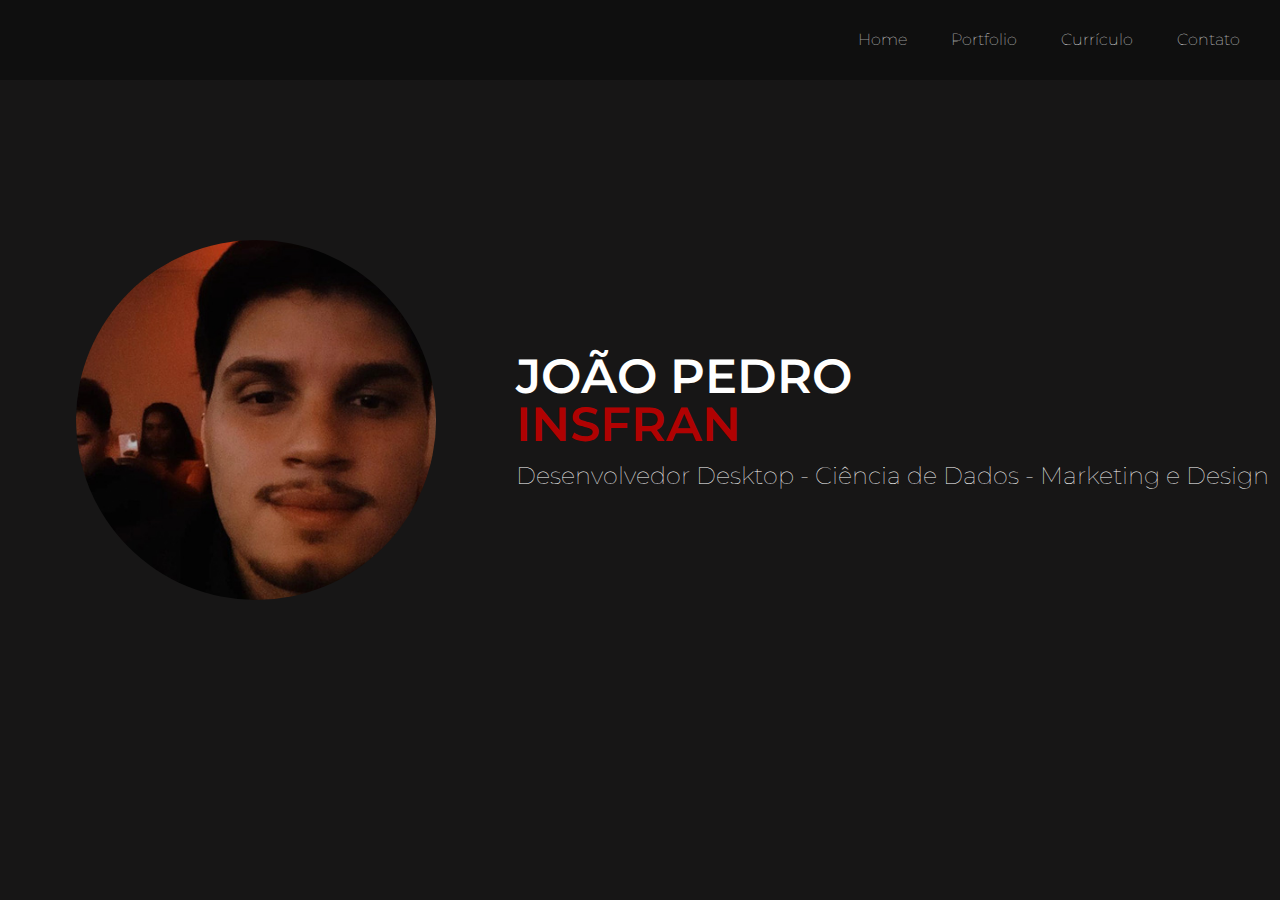
<file: index.html>
<!DOCTYPE html>

<html>

	<head>
		<title>Seu Nome - Portfolio Online</title>

		<meta charset="utf-8">
		<link rel="stylesheet" href="css/styles.css">
		<link href="https://fonts.googleapis.com/css2?family=Montserrat:ital,wght@0,100..900;1,100..900&display=swap" rel="stylesheet">
		<script type="text/javascript" src="js/scripts.js"></script>


	</head>


	<body>

			<div id = "navigation" class = "navigation">
				<ul>
					<li><a href="index.html">Home</a></li>
					<li><a href="portfolio.html">Portfolio</a></li>
					<li><a href="curriculo.html">Currículo</a></li>
					<li><a href="contato.html">Contato</a></li>
					<li id = "icone-lista"class = "icone-lista" onclick="openNav()">&#9776;</li>

				</ul>
			</div>

			<div class = "capa">
				<div class="profile-pic">
					<img src="img/joao.jpg" alt="Foto de João Pedro">
				</div>

				<div class = "profile-title">
					<h1>João Pedro <span>Insfran</span></h1>
					<h2>Desenvolvedor Desktop - Ciência de Dados - Marketing e Design</h2>
				</div>

				
			</div>


		

	</body>

</html>
</file>
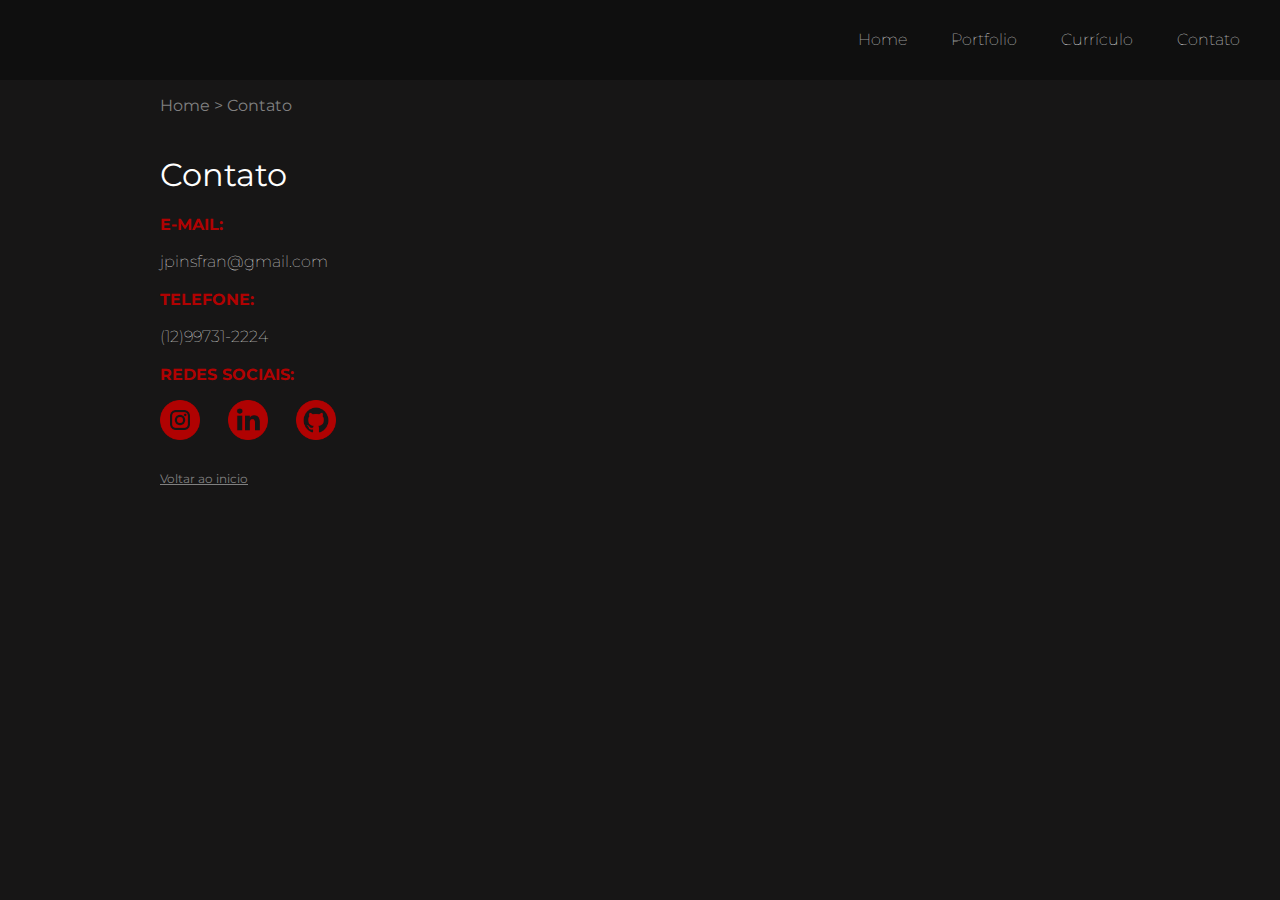
<file: contato.html>
<!DOCTYPE html>

<html>

	<head>
		<title>Contato - João Pedro</title>

		<meta charset="utf-8">
		<link rel="stylesheet" href="css/styles.css">
		<link href="https://fonts.googleapis.com/css2?family=Montserrat:ital,wght@0,100..900;1,100..900&display=swap" rel="stylesheet">
		<script type="text/javascript" src="js/scripts.js"></script>

	</head>


	<body>
			<div id = "navigation" class = "navigation">
				<ul>
					<li><a href="index.html">Home</a></li>
					<li><a href="portfolio.html">Portfolio</a></li>
					<li><a href="curriculo.html">Currículo</a></li>
					<li><a href="contato.html">Contato</a></li>
					<li id = "icone-lista"class = "icone-lista" onclick="openNav()">&#9776;</li>

				</ul>
			</div>

			<div class= "main">
				<ul class ="caminho">
					<a href = "index.html"class = "pagina"href="index.html"><li>Home</li></a>
					<li>></li>
					<li>Contato</li>
				</ul>

				<h1>Contato</h1>
					<h3>E-mail:</h3>
						<p>jpinsfran@gmail.com</p>

					<h3>Telefone:</h3>
						<p>(12)99731-2224</p>

					<h3>Redes Sociais:</h3>
						
						<div style = "background-image: url('img/instagram.png')" class="icone">
							<a href="https://www.instagram.com/joaopedro_insfran/" target = "_blank">
								<div class = "icone-box">
								</div>
							</a>
						</div>
						<div style = "background-image: url('img/linkedin.png')" class="icone">
							<a href="https://www.linkedin.com/in/jpinsfran/" target = "_blank">
								<div class = "icone-box">
								</div>
							</a>
						</div>
						<div style = "background-image: url('img/github.png')" class="icone">
							<a href="https://github.com/jpinsfran" target = "_blank">
								<div class = "icone-box">
								</div>
							</a>
						</div>
					<br><a class = "retornar"href="index.html">Voltar ao inicio</a>
						
			</div>	

			

	</body>

</html>
</file>
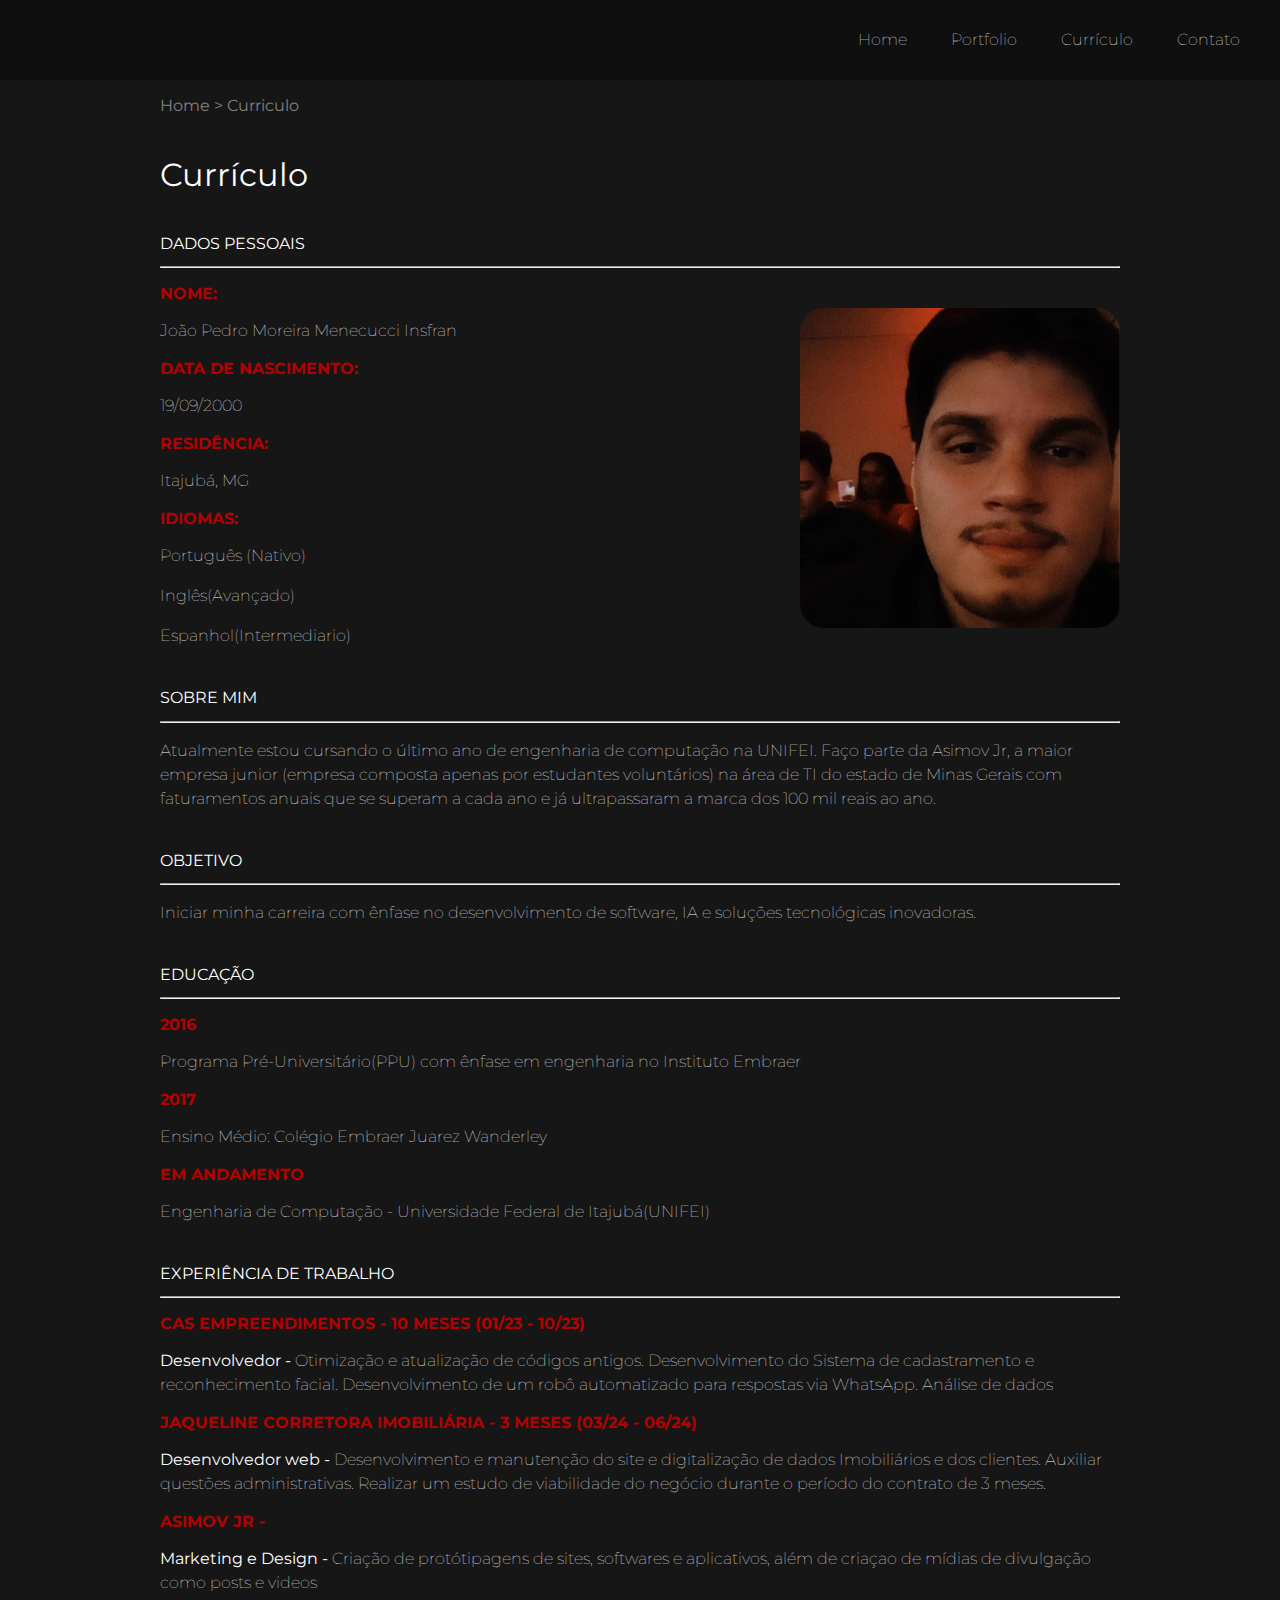
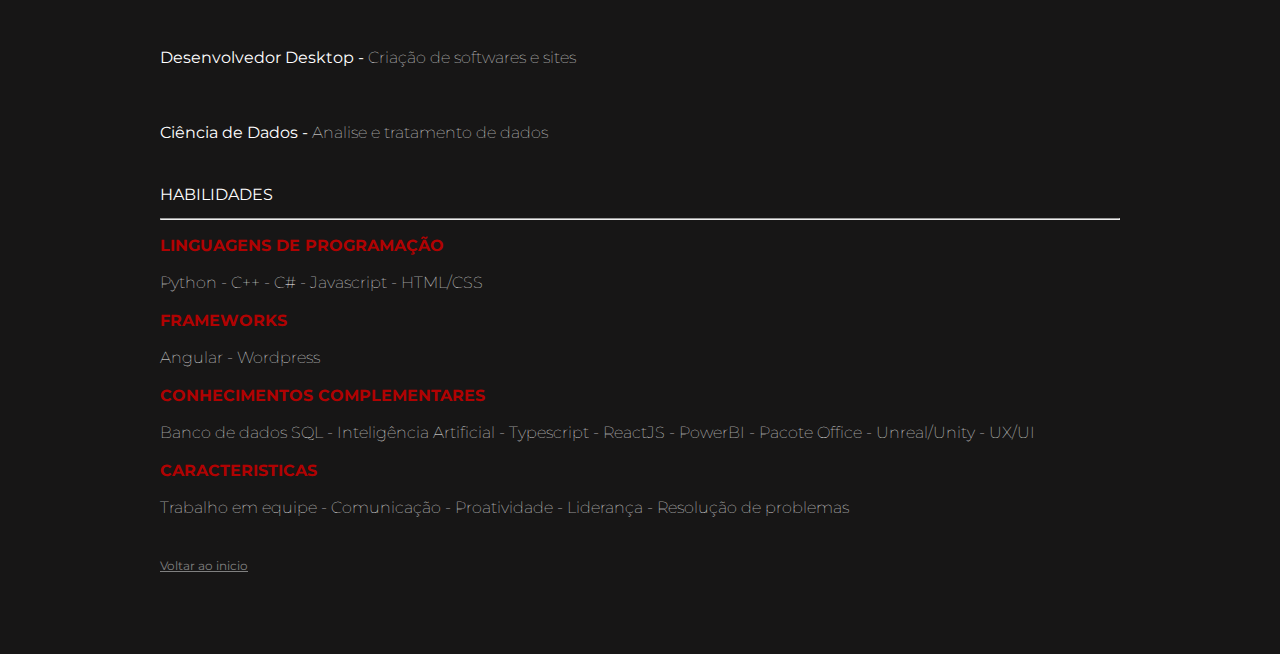
<file: curriculo.html>
<!DOCTYPE html>

<html>

	<head>
		<title>Currículo - Seu Nome</title>

		<meta charset="utf-8">
		<link rel="stylesheet" href="css/styles.css">
		<link href="https://fonts.googleapis.com/css2?family=Montserrat:ital,wght@0,100..900;1,100..900&display=swap" rel="stylesheet">
		<script type="text/javascript" src="js/scripts.js"></script>

	</head>


	<body>

			<div id = "navigation" class = "navigation">
				<ul>
					<li><a href="index.html">Home</a></li>
					<li><a href="portfolio.html">Portfolio</a></li>
					<li><a href="curriculo.html">Currículo</a></li>
					<li><a href="contato.html">Contato</a></li>
					<li id = "icone-lista"class = "icone-lista" onclick="openNav()">&#9776;</li>

				</ul>
			</div>

			
			<div class = "main">
								
				<ul class ="caminho">
					<a href = "index.html"class = "pagina"href="index.html"><li>Home</li></a>
					<li>></li>
					<li>Curriculo</li>
				</ul>

				<h1>Currículo</h1>

					
					<h2>Dados Pessoais</h2>
					<hr>

						<img class = "cv-pic"src ="img/joao.jpg" alt = "Foto de João Pedro">

						<h3>Nome:</h3>

							<p>João Pedro Moreira Menecucci Insfran</p>

						<h3>Data de Nascimento:</h3>

							<p>19/09/2000</p>

						<h3>Residência:</h3>

							<p>Itajubá, MG</p>

						<h3>Idiomas:</h3>

							<p>Português (Nativo)</p>
							<p>Inglês(Avançado)</p>
							<p>Espanhol(Intermediario)</p>
							
					
					<h2>Sobre Mim</h2>
					<hr>

							<p>Atualmente estou cursando o último ano de engenharia de computação na UNIFEI. Faço parte da Asimov Jr, a maior empresa junior (empresa composta apenas por estudantes voluntários) na área de TI do estado de Minas Gerais com faturamentos anuais que se superam a cada ano e já ultrapassaram a marca dos 100 mil reais ao ano.</p>

					<h2>Objetivo</h2>
					<hr>

							<p>Iniciar minha carreira com ênfase no desenvolvimento de software, IA e soluções tecnológicas inovadoras.</p>
					<h2>Educação</h2>
					<hr>

						<h3>2016</h3>

							<p>Programa Pré-Universitário(PPU) com ênfase em engenharia no Instituto Embraer</p>

						<h3>2017</h3>

							<p>Ensino Médio: Colégio Embraer Juarez Wanderley</p>

						<h3>Em andamento</h3>

							<p>Engenharia de Computação - Universidade Federal de Itajubá(UNIFEI)</p>

					<h2>Experiência de Trabalho</h2>
					<hr>

						<h3>CAS Empreendimentos - 10 Meses (01/23 - 10/23)</h3>

							<p><b>Desenvolvedor - </b>Otimização e atualização de códigos antigos. Desenvolvimento do Sistema de cadastramento e reconhecimento facial. Desenvolvimento de um robô automatizado para respostas via WhatsApp. Análise de dados</p>

						<h3>Jaqueline Corretora Imobiliária - 3 Meses (03/24 - 06/24)</h3>

							<p><b>Desenvolvedor web - </b>Desenvolvimento e manutenção do site e digitalização de dados Imobiliários e dos clientes. Auxiliar questões administrativas. Realizar um estudo de viabilidade do negócio durante o período do contrato de 3 meses.</p>

						<h3>Asimov Jr - </h3>

							<p><b>Marketing e Design - </b>Criação de protótipagens de sites, softwares e aplicativos, além de criaçao de mídias de divulgação como posts e videos</p>
							<br>
							<p><b>Desenvolvedor Desktop - </b>Criação de softwares e sites</p>
							<br>
							<p><b>Ciência de Dados - </b>Analise e tratamento de dados</p>


					<h2>Habilidades</h2>
					<hr>

						<h3>Linguagens de Programação</h3>

							<p>Python - C++ - C# - Javascript - HTML/CSS</p>

						<h3>Frameworks</h3>

							<p>Angular - Wordpress</p>

						<h3>Conhecimentos complementares</h3>

							<p>Banco de dados SQL - Inteligência Artificial - Typescript - ReactJS - PowerBI - Pacote Office - Unreal/Unity - UX/UI</p>

						<h3>Caracteristicas</h3>

							<p>Trabalho em equipe - Comunicação - Proatividade - Liderança - Resolução de problemas</p>
					

				<br><a class = "retornar"href="index.html">Voltar ao inicio</a>


			</div>

				

	</body>

</html>
</file>
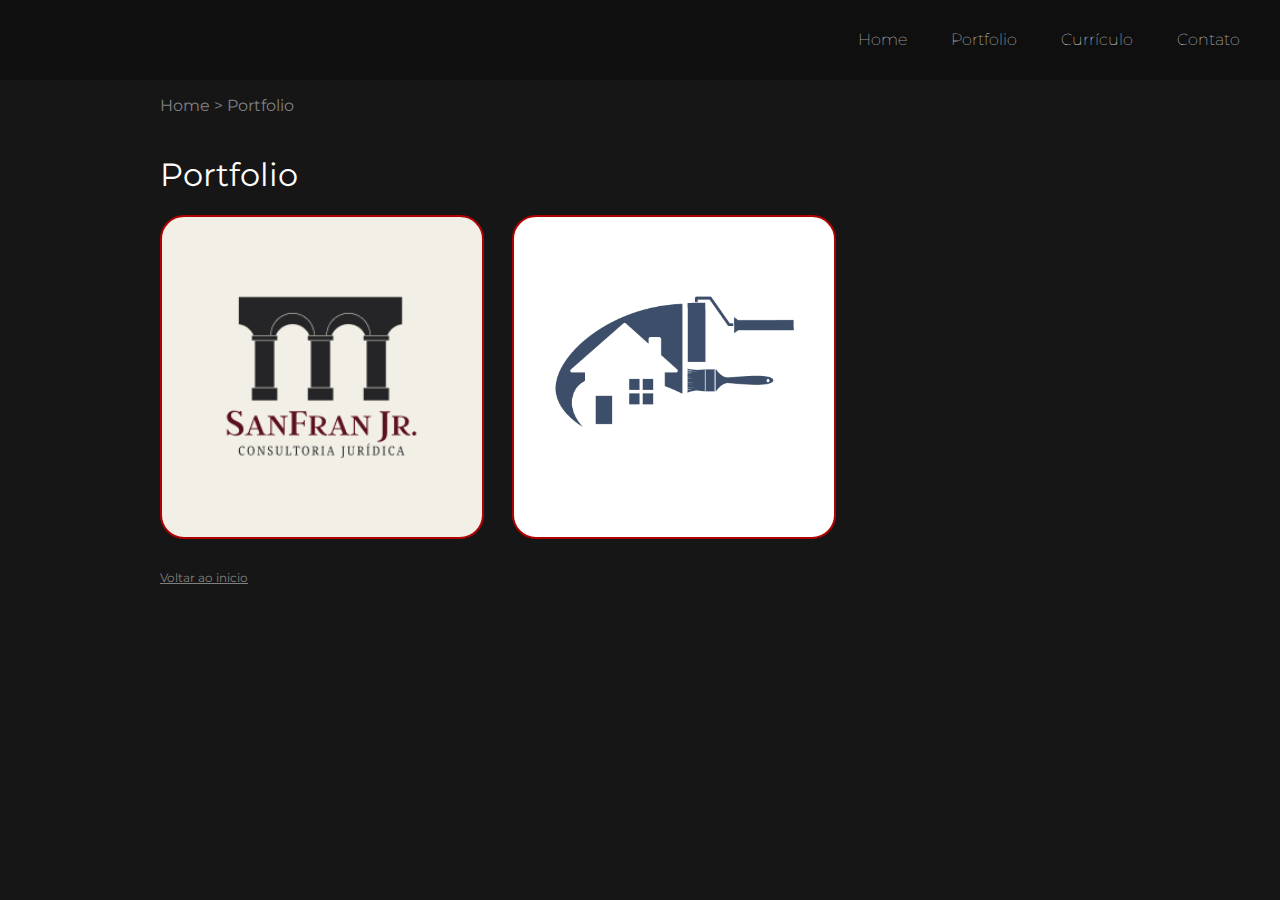
<file: portfolio.html>
<!DOCTYPE html>

<html>

	<head>
		<title>Portfolio - Seu Nome</title>

		<meta charset="utf-8">
		<link rel="stylesheet" href="css/styles.css">
		<link href="https://fonts.googleapis.com/css2?family=Montserrat:ital,wght@0,100..900;1,100..900&display=swap" rel="stylesheet">
		<script type="text/javascript" src="js/scripts.js"></script>


	</head>


	<body>	
			<div id = "navigation" class = "navigation">
				<ul>
					<li><a href="index.html">Home</a></li>
					<li><a href="portfolio.html">Portfolio</a></li>
					<li><a href="curriculo.html">Currículo</a></li>
					<li><a href="contato.html">Contato</a></li>
					<li id = "icone-lista"class = "icone-lista" onclick="openNav()">&#9776;</li>

				</ul>
			</div>
				
			<div class = "main">
				
				
				<ul class ="caminho">
					<a href = "index.html"class = "pagina"href="index.html"><li>Home</li></a>
					<li>></li>
					<li>Portfolio</li>
				</ul>

				<h1>Portfolio</h1>

				
				<div style="background-image: url('img/sanfran/sanfranjr.png')" class="miniatura">
					<a href ="paginas/sanfran.html">
					<div class="blackbox">
						<div class="blackbox-text">
							<h1>SanFran Jr</h1>
							<h2>Prototipagem</h2>
						</div>
					</div></a>
				</div>
				
				<div style = "background-image: url('img/construmax/construmax.png')" class="miniatura">
					<a href ="paginas/construmax.html">
					<div class="blackbox">
						<div class="blackbox-text">
							<h1>Nome do projeto</h1>
							<h2>Função</h2>
						</div>
					</div></a>
				</div>
				

				<br><a class = "retornar"href="index.html">Voltar ao inicio</a>

			</div>	

			

	</body>

</html>
</file>
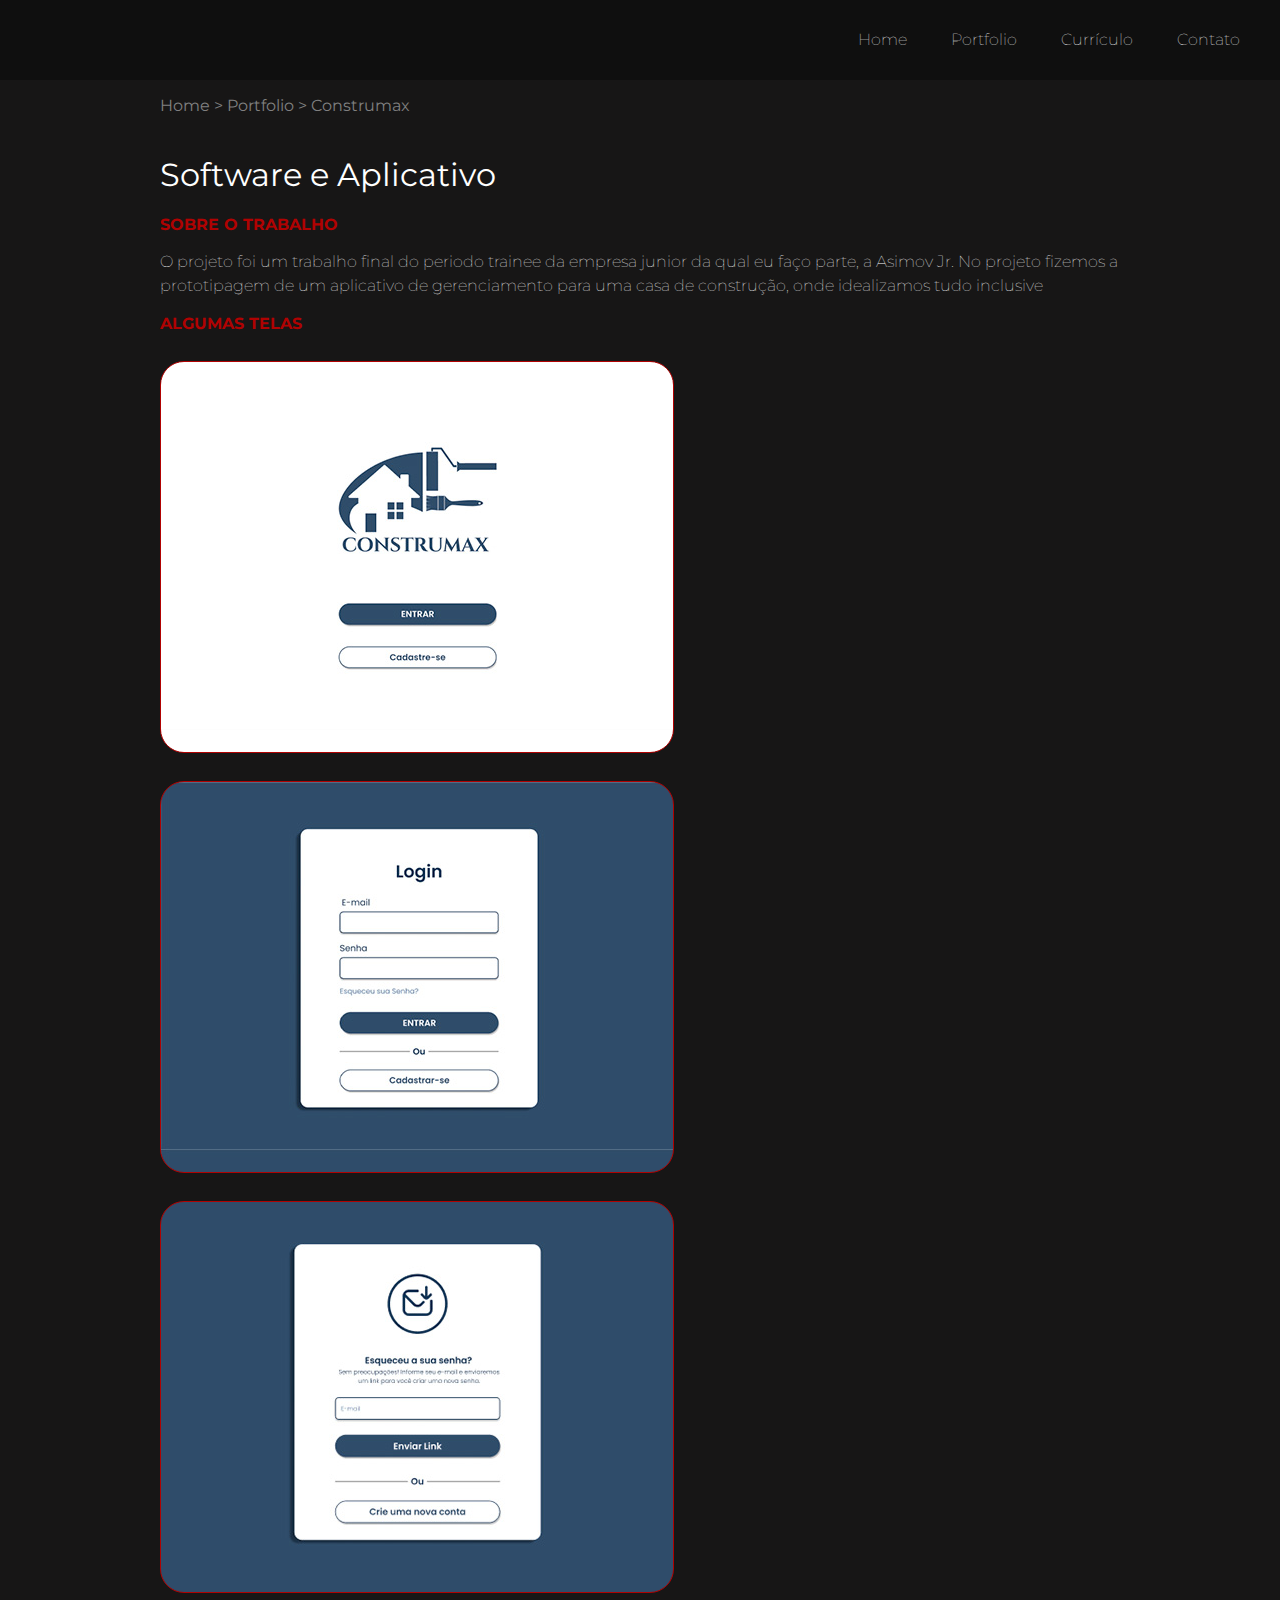
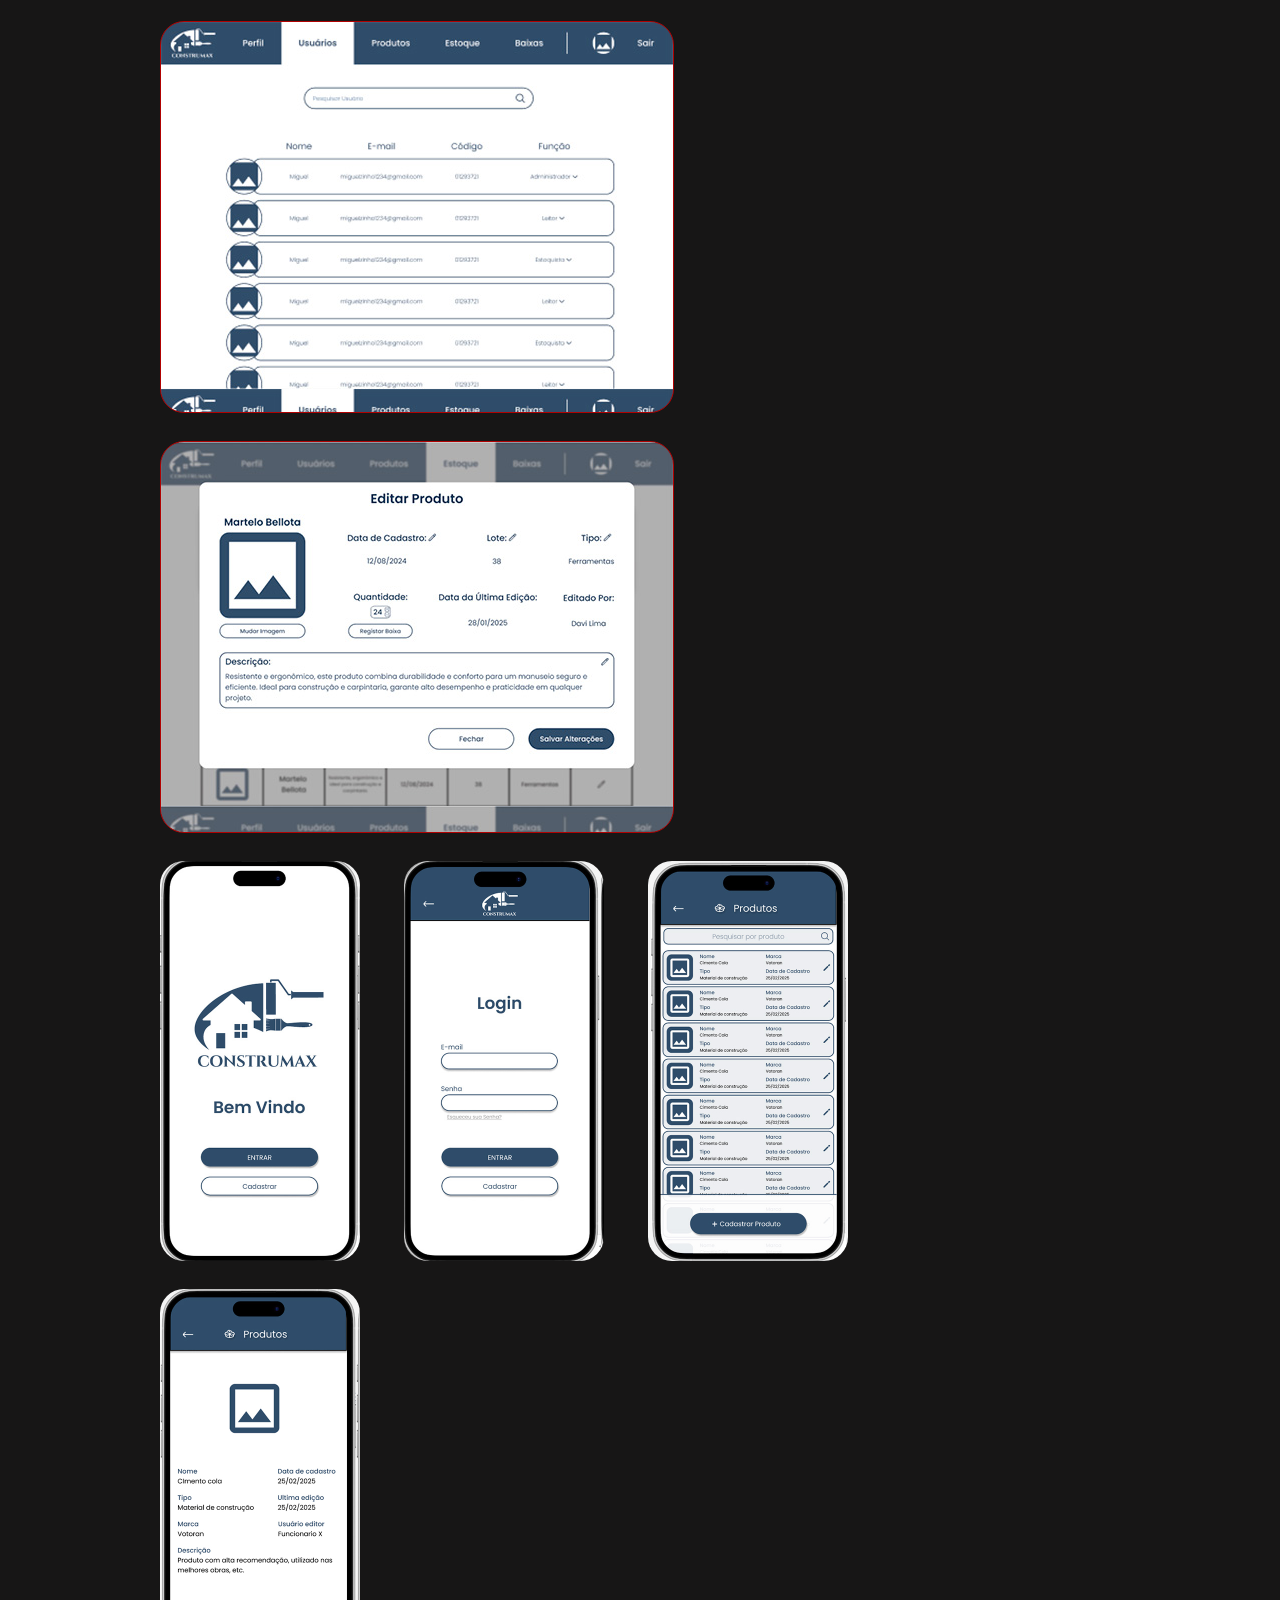
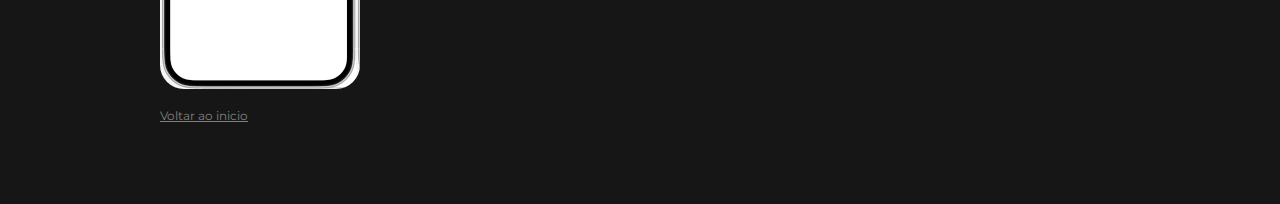
<file: paginas/construmax.html>
<!DOCTYPE html>

<html>

	<head>
		<title>Projeto - Construmax</title>

		<meta charset="utf-8">
		<link rel="stylesheet" href="../css/styles.css">
		<link href="https://fonts.googleapis.com/css2?family=Montserrat:ital,wght@0,100..900;1,100..900&display=swap" rel="stylesheet">
		<script type="text/javascript" src="../js/scripts.js"></script>


	</head>


	<body>	
			<div id = "navigation" class = "navigation">
				<ul>
					<li><a href="../index.html">Home</a></li>
					<li><a href="../portfolio.html">Portfolio</a></li>
					<li><a href="../curriculo.html">Currículo</a></li>
					<li><a href="../contato.html">Contato</a></li>
					<li id = "icone-lista"class = "icone-lista" onclick="openNav()">&#9776;</li>

				</ul>
			</div>
				
			<div class = "main">
				
				
				<ul class ="caminho">
					<a href = "../index.html"class = "pagina"><li>Home</li></a>
					<li>></li>
					<a href = "../portfolio.html"class = "pagina"><li>Portfolio</li></a>
					<li>></li>
					<li>Construmax</li>
				</ul>

				<h1>Software e Aplicativo</h1>
				<h3>Sobre o trabalho</h3>

				<p>O projeto foi um trabalho final do periodo trainee da empresa junior da qual eu faço parte, a Asimov Jr. No projeto fizemos a prototipagem de um aplicativo de gerenciamento para uma casa de construção, onde idealizamos tudo inclusive</p>
				
				<h3>Algumas telas</h3>

				
				<div style="background-image: url('../img/construmax/tela1.jpg')" class="trabalhos">
				</div>
				
				<div style = "background-image: url('../img/construmax/tela2.jpg')" class="trabalhos">
				</div>
				<div style="background-image: url('../img/construmax/tela3.jpg')" class="trabalhos">
				</div>
				
				<div style = "background-image: url('../img/construmax/tela4.jpg')" class="trabalhos">
				</div>
				<div style="background-image: url('../img/construmax/tela5.jpg')" class="trabalhos">
				</div>
				<br>
				<div style = "background-image: url('../img/construmax/mobile1.jpg')" class="mobile-pic">
				</div>
				<div style = "background-image: url('../img/construmax/mobile2.jpg')" class="mobile-pic">
				</div>
				<div style = "background-image: url('../img/construmax/mobile3.jpg')" class="mobile-pic">
				</div>
				<div style = "background-image: url('../img/construmax/mobile4.jpg')" class="mobile-pic">
				</div>

				<br><a class = "retornar"href="../index.html">Voltar ao inicio</a>

			</div>	

			

	</body>

</html>
</file>
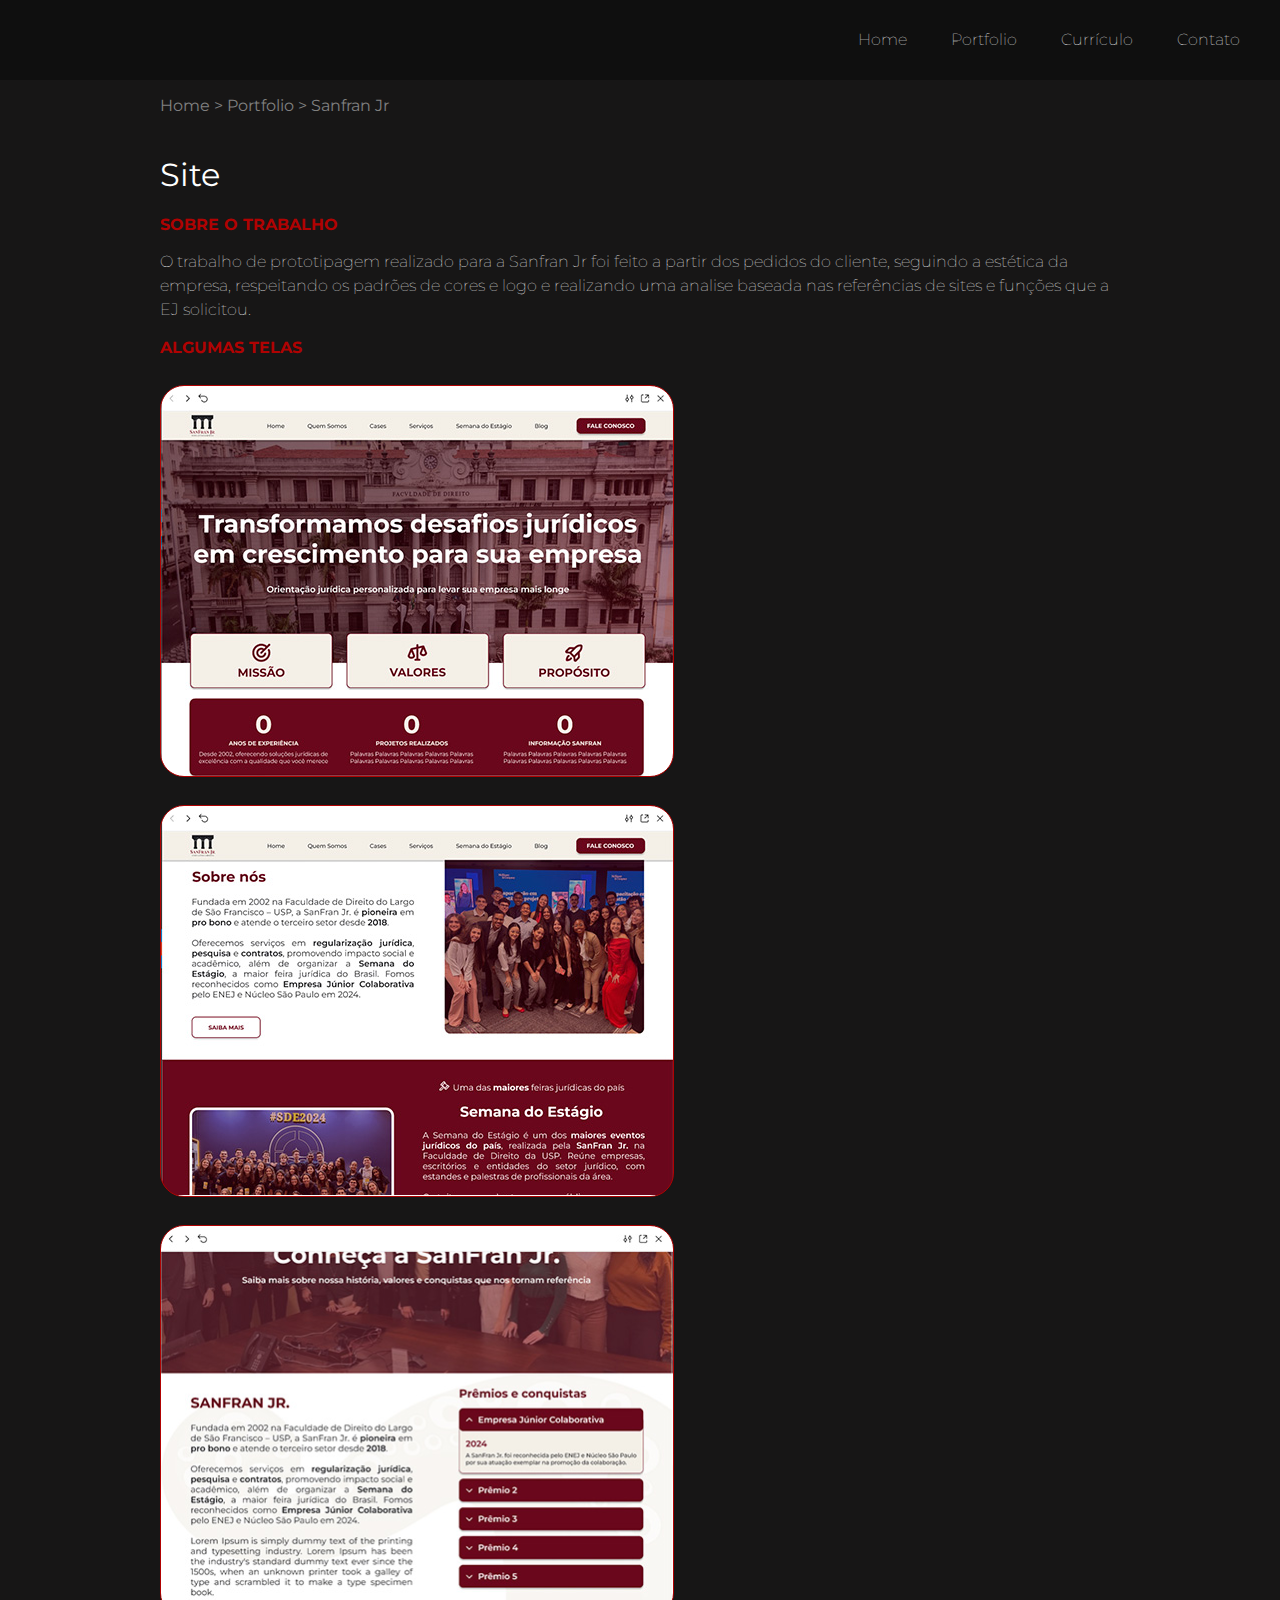
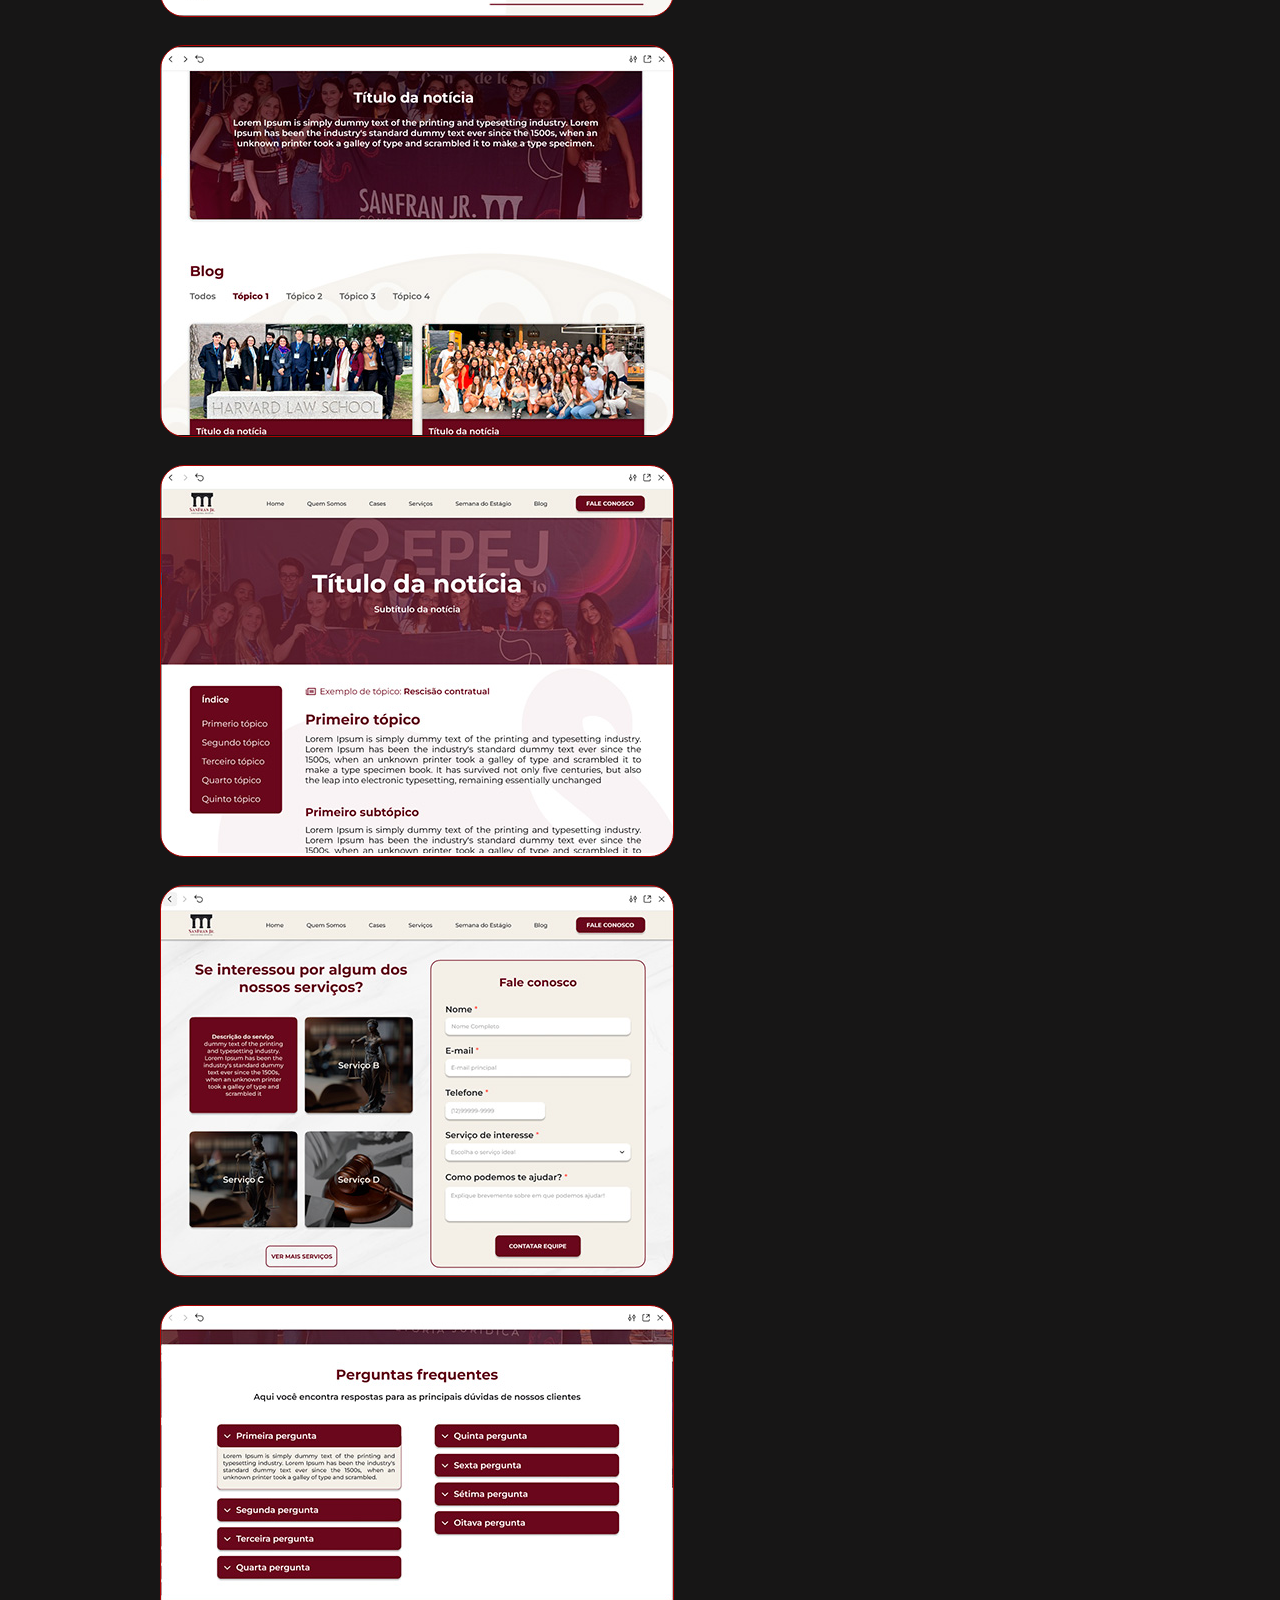
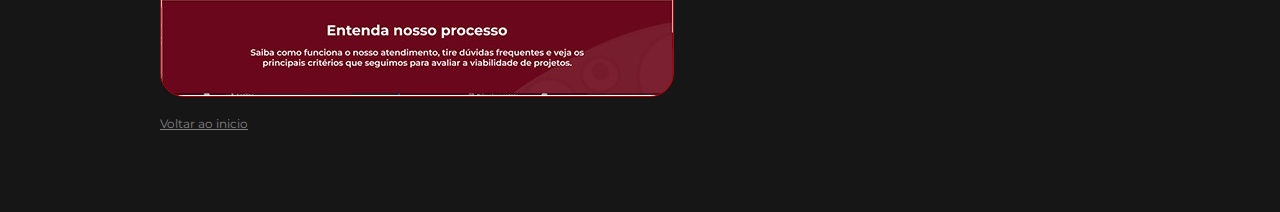
<file: paginas/sanfran.html>
<!DOCTYPE html>

<html>

	<head>
		<title>Trabalho - Sanfran Jr</title>

		<meta charset="utf-8">
		<link rel="stylesheet" href="../css/styles.css">
		<link href="https://fonts.googleapis.com/css2?family=Montserrat:ital,wght@0,100..900;1,100..900&display=swap" rel="stylesheet">
		<script type="text/javascript" src="../js/scripts.js"></script>


	</head>


	<body>	
			<div id = "navigation" class = "navigation">
				<ul>
					<li><a href="../index.html">Home</a></li>
					<li><a href="../portfolio.html">Portfolio</a></li>
					<li><a href="../curriculo.html">Currículo</a></li>
					<li><a href="../contato.html">Contato</a></li>
					<li id = "icone-lista"class = "icone-lista" onclick="openNav()">&#9776;</li>

				</ul>
			</div>
				
			<div class = "main">
				
				
				<ul class ="caminho">
					<a href = "../index.html"class = "pagina"><li>Home</li></a>
					<li>></li>
					<a href = "../portfolio.html"class = "pagina"><li>Portfolio</li></a>
					<li>></li>
					<li>Sanfran Jr</li>
				</ul>

				<h1>Site</h1>
				<h3>Sobre o trabalho</h3>

				<p>O trabalho de prototipagem realizado para a Sanfran Jr foi feito a partir dos pedidos do cliente, seguindo a estética da empresa, respeitando os padrões de cores e logo e realizando uma analise baseada nas referências de sites e funções que a EJ solicitou. </p>
				
				<h3>Algumas telas</h3>

				
				<div style="background-image: url('../img/sanfran/tela1.jpg')" class="trabalhos">
				</div>
				
				<div style = "background-image: url('../img/sanfran/tela2.jpg')" class="trabalhos">
				</div>
				<div style="background-image: url('../img/sanfran/tela3.jpg')" class="trabalhos">
				</div>
				
				<div style = "background-image: url('../img/sanfran/tela4.jpg')" class="trabalhos">
				</div>
				<div style="background-image: url('../img/sanfran/tela5.jpg')" class="trabalhos">
				</div>
				<div style = "background-image: url('../img/sanfran/tela6.jpg')" class="trabalhos">
				</div>
				<div style = "background-image: url('../img/sanfran/tela8.jpg')" class="trabalhos">
				</div>
				

				<br><a class = "retornar"href="../index.html">Voltar ao inicio</a>

			</div>	

			

	</body>

</html>
</file>
<file: css/styles.css>
html, body{
	margin: 0px;
	padding: 0px;
}

body{
	background-color: #171616;
	font-family: "Montserrat", sans-serif;

}
.navigation{
	background-color: #0f0f0f;
	color: white;
	height: 80px;
	animation-name: navigation;
	animation-duration:2s;
}
.navigation ul{
	margin-top: 0px;
	list-style: none;
	padding-left: 0;
	text-align: right;
	height: 80px;

}
.navigation li{
	display: inline-block;
	padding-right: 40px;
	height: 80px;
	font-size: 16px;
	line-height: 80px;
	
}
.navigation a{
	color: white;
	text-decoration: none;
	font-weight: 100;
}
.navigation a:hover{
	color: #b00202;
	font-weight: 400;
}

.navigation li.icone-lista{
	display: none;
}

.capa{
	color: white;
}

.capa span{
	color: #b00202;
	display: block;

}

.capa div{
	display: inline-block;
	height: 360px;
	
}

.profile-pic{
	width: 40%;
	text-align: center;
	margin-top: 160px;

	animation-name: profile-capa;
	animation-duration: 2s;
}

.profile-pic img{
	width: 360px;
	border-radius: 360px;
}

.profile-title{
	vertical-align: top;
	margin-top: 240px;
	width: 59%;
	animation-name: titulo-capa;
	animation-duration: 2s;
}

.profile-title h1{
	text-transform: uppercase;
	font-size: 48px;
	font-weight: 600;
	line-height: 48px
}
.profile-title h2{
	font-size: 24px;
	font-weight: 100;
	line-height: 24px;
	margin-top: -16px;
}
.main {
	padding: 0px 160px 80px 160px;
	animation-name: conteudo;
	animation-duration: 2s;
}
.cv-pic{
	float: right;
	width: 320px;
	margin-top: 32px;
	border-radius: 24px;
}

.main h1{
	color: white;
	font-weight: normal;
}

.main h2{
	margin-top: 40px;
	color: white;
	font-size: 16px;
	text-transform: uppercase;
	font-weight: normal;
}

.main h3 {
	color: #b00202;
	font-size: 16px;
	text-transform: uppercase;
}

.main p{
	color: white;
	font-size: 16px;
	font-weight: 100;
	line-height: 24px;
	text-align: left;

}

.caminho{
	list-style: none;
	padding-left: 0;
	color: grey;
	margin-top: 16px;
	margin-bottom: 40px
}

.caminho li{
	display: inline-block;
}

.social-img {
	width: 50px;
	margin-right: 16px;
}
.retornar {
	color: grey;
	font-size: 12px;
}

.miniatura {
	width: 320px;
	height: 320px;
	display: inline-block;
	margin-right: 24px;
	margin-bottom: 24px;
	background-size: contain;
	overflow: hidden;
	border-radius: 24px;
	border: 2px solid #b00202;
}
.pagina{
	color: grey;
}

.blackbox{
	width: 100%;
	height: 100%;
	background-color: #0f0f0f;
	opacity: 0;
	padding-top: 140px;
	trasition: 1s;
}
.blackbox:hover{
	opacity: 0.9; 
	trasition: 1s;
}
.blackbox-text {
	text-align: center;
	vertical-align: center;
}
.blackbox-text h1{
	font-size: 24px;
	text-transform: uppercase;
	color: #b00202;
	font-weight: 700;
	margin-top: 0;

}
.blackbox-text h2{
	font-size: 16px;
	text-transform: none;
	color: white;
	font-weight: 200;
	margin-top: 0;

}
.miniatura a{
	text-decoration: none;
}
.icone{
	width: 40px;
	height: 40px;
	display: inline-block;
	margin-right: 24px;
	margin-bottom: 24px;
	background-size: contain;
}
.icone:hover{
	opacity: 0.5;
}
.icone a{
	text-decoration: none;
}
.icone-box{
	width: 100%;
	height: 100%;
	border-radius: 40px;
}

@keyframes profile-capa{
	0% {opacity: 0;transform: traslate(0px,20px)}
	100%{opacity: 1;transform: traslate(0px,0px)}
}

@keyframes titulo-capa{
	0% {opacity: 0;transform: traslate(0px,-20px)}
	100%{opacity: 1;transform: traslate(0px,0px)}
}
@keyframes conteudo{
	0% {opacity: 0;transform: traslate(-20px,0px)}
	100%{opacity: 1;transform: traslate(-20px,0px)}
}

@keyframes navigation{
	0% {opacity: 0}
	50%{opacity: 0}
	100%{opacity: 1}
}


.trabalhos {
	width: 512px;
	height: 390px;
	display: inline-block;
	margin-right: 24px;
	margin-top: 12px;
	margin-bottom: 12px;
	background-size: contain;
	overflow: hidden;
	border-radius: 24px;
	border: 1px solid #b00202;
}

.mobile-pic{
	width: 200px;
	height: 400px;
	display: inline-block;
	margin-right: 40px;
	margin-top: 12px;
	margin-bottom: 12px;
	background-size: contain;
	overflow: hidden;
	border-radius: 24px;

}
@media (max-width: 1000px){

.navigation{
	height: 40px;
	font-size: 16px;
	line-height: 24px;
	background-color: #171616;
}
.navigation li{
	display: none;
}
.navigation li.icone-lista{
	display: inline-block;
}
.navigation li.icone-lista:hover{
	color: #b00202 ;
	cursor: pointer;
}

.capa div{
	display: block;
	height: auto;	
}
.caminho{
	display: none;
}
.profile-pic{
	margin-top: 40px;
	width: 100%;
}
.profile-pic img{
	margin-top: 0;
	max-width: 50%;
}

.profile-title{
	text-align: center;
	width: 100%;
	margin-top: 0px;
}
.profile-title h1{
	margin-top: 40px;
	margin-left: 20px;
	margin-left: 20px;
	font-size: 40px;
}
.profile-title h2{
	font-size: 16px;
	margin-left: 20px;
	margin-left: 20px;
}
.main{
	padding: 0px 5% 0px 5%;
}
.main p{
	text-align: left;
	line-height: 24px;
	font-size: 12px;
}
.main a{
	overflow-wrap: break-word;
	word-wrap: break-word;
}
.caminho{
	margin-top: 0;
}
.caminho li{
	margin-top: 16px;
	font-size: 10px;
}
.cv-pic{
	float: none;
	max-width: 50%;
	margin-right: 0;
}

.miniatura{
	width: 160px;
	height: 160px;
	max-width: 100%;
	background-size: auto 100%;
	margin-left: 0;
	margin-right: 16px;
	background-size: contain;
}
.blackbox{
	opacity: 0.6;
}
.blackbox-text h1{
	font-size: 16px;

}
.blackbox-text h2{
	font-size: 12px;
}

.menujs{
	height: auto;
}

.menujs ul{
	height: auto;
	text-align: center;
	padding-top: 0px;
	padding-left: 120px;
	padding-right: 120px;
	padding-bottom: 0;

}

.trabalhos{
	width: 160px;
	height: 160px;
	max-width: 100%;
	background-size: auto 100%;
	margin-left: 0;
	margin-right: 16px;
	background-size: contain;
}
.mobile-pic{
	width: 120px;
	height: 240px;
	max-width: 100%;
	background-size: auto 100%;
	margin-left: 0;
	margin-right: 56px;
	background-size: contain;
}

.menujs li{
	display: block;
	height: auto;
	border-bottom: solid grey 1px;
	margin-top: 16px;
	line-height: 24px;
	padding: 0;
}

}
</file>
